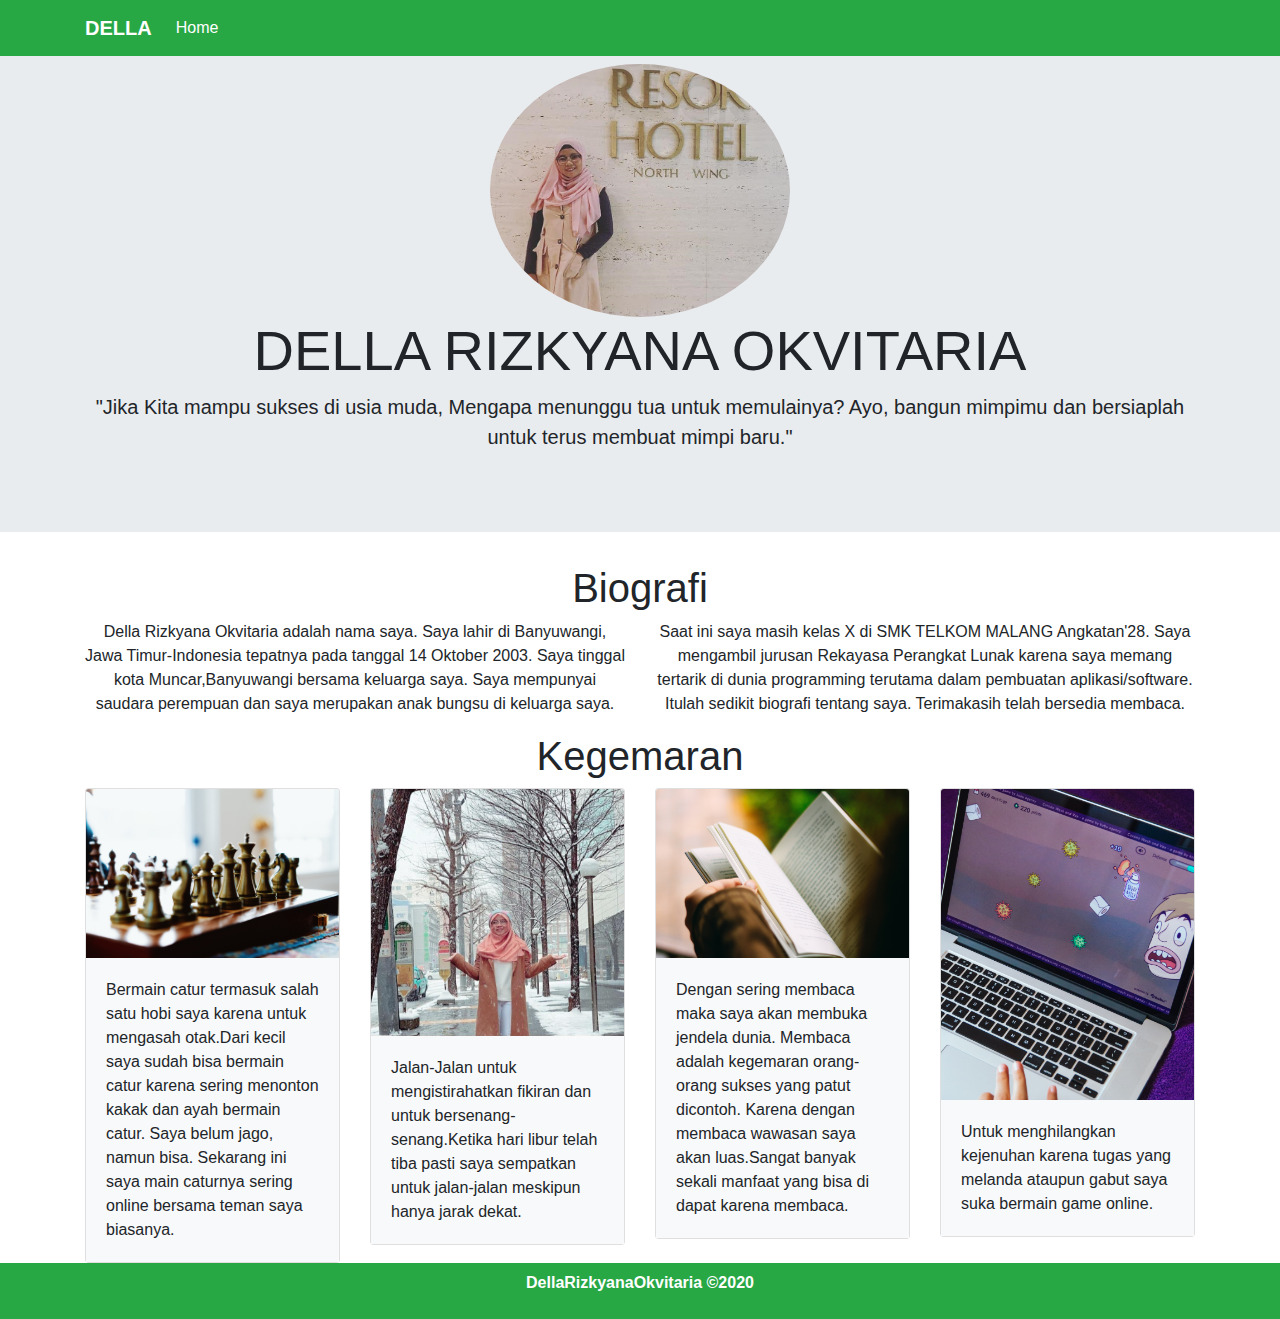
<file: about.html>
<!doctype html>
<html lang="en">
  <head>
    <!-- Required meta tags -->
    <meta charset="utf-8">
    <meta name="viewport" content="width=device-width, initial-scale=1, shrink-to-fit=no">

    <!-- Bootstrap CSS -->
    <link rel="stylesheet" href="https://stackpath.bootstrapcdn.com/bootstrap/4.4.1/css/bootstrap.min.css" integrity="sha384-Vkoo8x4CGsO3+Hhxv8T/Q5PaXtkKtu6ug5TOeNV6gBiFeWPGFN9MuhOf23Q9Ifjh" crossorigin="anonymous">

    <title>Hello, world!</title>
  </head>
  <body>
   
    <nav class="navbar fixed-top navbar-expand-lg navbar-dark bg-success">
      <div class="container">
      <a class="navbar-brand font-weight-bold" href="#">DELLA</a>
      <button class="navbar-toggler" type="button" data-toggle="collapse" data-target="#navbarNavAltMarkup" aria-controls="navbarNavAltMarkup" aria-expanded="false" aria-label="Toggle navigation">
        <span class="navbar-toggler-icon"></span>
      </button>
      <div class="collapse navbar-collapse" id="navbarNavAltMarkup">
        <div class="navbar-nav">
          <a class="nav-item nav-link active" href="http://localhost/kamarhotel/index.html">Home <span class="sr-only">(current)</span></a>
        </div>
      </div>
    </div>
    </nav>

    <div class="jumbotron jumbotron-fluid">
      <div class="container text-center">
        <img src="pf.jpeg" width="300" class="rounded-circle">
        <h1 class="display-4">DELLA RIZKYANA OKVITARIA</h1>
        <p class="lead">"Jika Kita mampu sukses di usia muda, Mengapa menunggu tua untuk memulainya? Ayo, bangun mimpimu dan bersiaplah untuk terus membuat mimpi baru."</p>
      </div>
    </div>

    <div class="container">
      <div class="row">
        <div class="col text-center">
          <h1>Biografi</h1>
        </div>
      </div>


      <div class="row">
        <div class="col text-center">
          <p>Della Rizkyana Okvitaria adalah nama saya. Saya lahir di Banyuwangi, Jawa Timur-Indonesia tepatnya pada tanggal 14 Oktober 2003. Saya tinggal kota Muncar,Banyuwangi bersama keluarga saya. Saya mempunyai saudara perempuan dan saya merupakan anak bungsu di keluarga saya.</p>
        </div>
        <div class="col text-center">
          <p>Saat ini saya masih kelas X di SMK TELKOM MALANG Angkatan'28. Saya mengambil jurusan Rekayasa Perangkat Lunak karena saya memang tertarik di dunia programming terutama dalam pembuatan aplikasi/software. Itulah sedikit biografi tentang saya. Terimakasih telah bersedia membaca.</p>
        </div>
      </div>
    </div>

    <div class="container">
      <div class="row">
        <div class="col text-center">
          <h1>Kegemaran</h1>
        </div>
      </div>

      <div class="row">
        <div class="col-md">
          <div class="card">
                  <img src="assets/img/catur.jpg" class="card-img-top" alt="...">
                  <div class="card-body bg-light">
                    <p class="card-text">Bermain catur termasuk salah satu hobi saya karena untuk mengasah otak.Dari kecil saya sudah bisa bermain catur karena sering menonton kakak dan ayah bermain catur. Saya belum jago, namun bisa. Sekarang ini saya main caturnya sering online bersama teman saya biasanya.</p>
                  </div>
                </div>
        </div>
        <div class="col-md">
          <div class="card">
                  <img src="assets/img/jj.jpeg" class="card-img-top" alt="...">
                  <div class="card-body bg-light">
                    <p class="card-text">Jalan-Jalan untuk mengistirahatkan fikiran dan untuk bersenang-senang.Ketika hari libur telah tiba pasti saya sempatkan untuk jalan-jalan meskipun hanya jarak dekat.</p>
                  </div>
                </div>
        </div>
        <div class="col-md">
          <div class="card">
                  <img src="assets/img/read.jpg" class="card-img-top" alt="...">
                  <div class="card-body bg-light">
                    <p class="card-text">Dengan sering membaca maka saya akan membuka jendela dunia. Membaca adalah kegemaran orang-orang sukses yang patut dicontoh. Karena dengan membaca wawasan saya akan luas.Sangat banyak sekali manfaat yang bisa di dapat karena membaca.</p>
                  </div>
                </div>
        </div>
        <div class="col-md">
          <div class="card">
                  <img src="assets/img/game.jpg" class="card-img-top" alt="...">
                  <div class="card-body bg-light">
                    <p class="card-text">Untuk menghilangkan kejenuhan karena tugas yang melanda ataupun gabut saya suka bermain game online.</p>
                  </div>
                </div>
        </div>
      </div>
      </div>
    </div>

  </footer>

  <div class="copyright text-center text-white font-weight-bold bg-success p-2">
      <p>DellaRizkyanaOkvitaria ©2020</p>
  </div>

























    

    <!-- Optional JavaScript -->
    <!-- jQuery first, then Popper.js, then Bootstrap JS -->
    <script src="https://code.jquery.com/jquery-3.4.1.slim.min.js" integrity="sha384-J6qa4849blE2+poT4WnyKhv5vZF5SrPo0iEjwBvKU7imGFAV0wwj1yYfoRSJoZ+n" crossorigin="anonymous"></script>
    <script src="https://cdn.jsdelivr.net/npm/popper.js@1.16.0/dist/umd/popper.min.js" integrity="sha384-Q6E9RHvbIyZFJoft+2mJbHaEWldlvI9IOYy5n3zV9zzTtmI3UksdQRVvoxMfooAo" crossorigin="anonymous"></script>
    <script src="https://stackpath.bootstrapcdn.com/bootstrap/4.4.1/js/bootstrap.min.js" integrity="sha384-wfSDF2E50Y2D1uUdj0O3uMBJnjuUD4Ih7YwaYd1iqfktj0Uod8GCExl3Og8ifwB6" crossorigin="anonymous"></script>
  </body>
</html>
</file>
